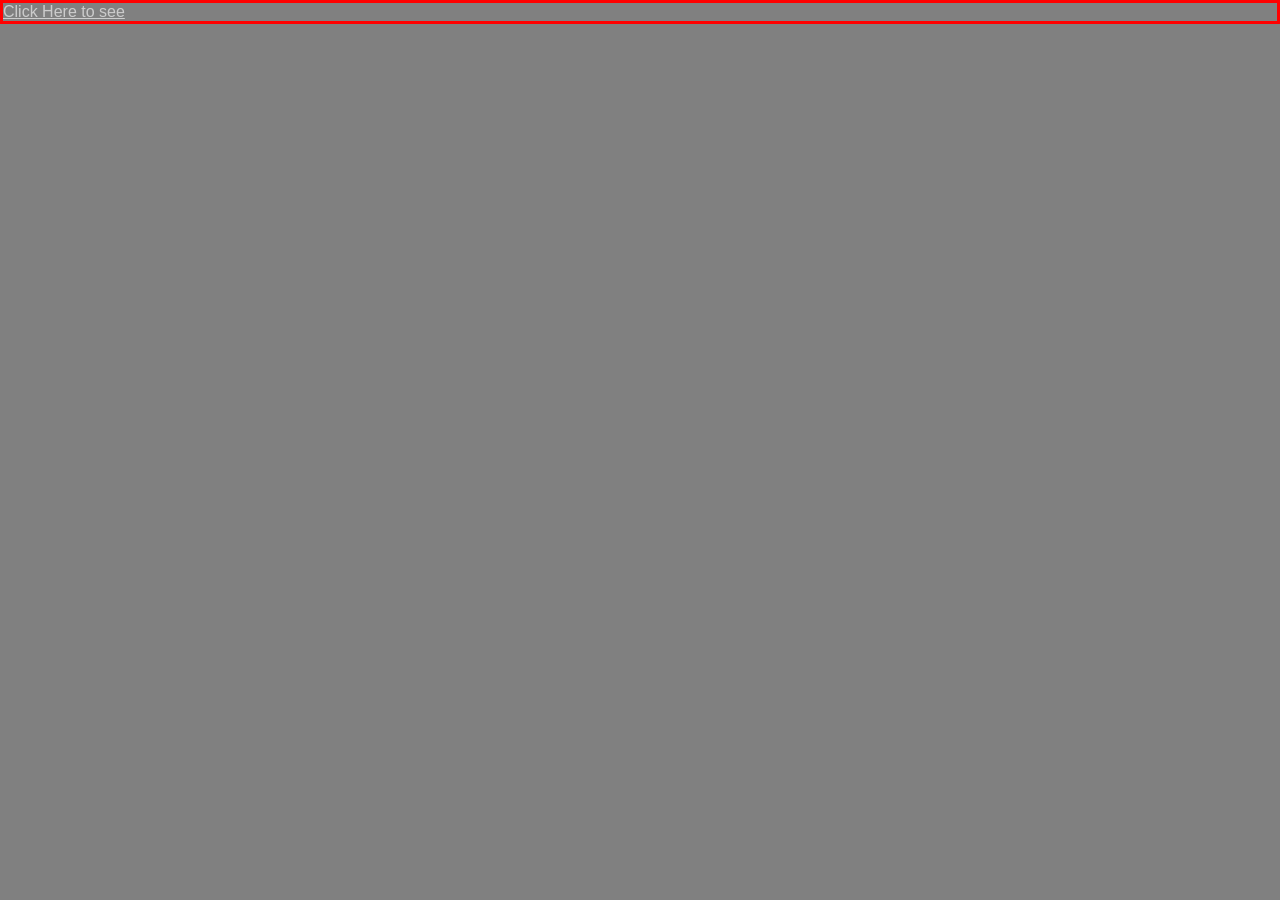
<file: index.html>
<!Doctype html>
<html lang="en">
  <head>
    <meta charset="utf-8">
    <meta name="viewport" content="width=device-width">
    <title>Trail of assets.js</title>
  </head>
  <link rel="stylesheet" href="style.css">
  <body>
    <div class="container">
      <div class="workload">
        <a href="pay.html" id="workflow" class="v-shape">Click Here to see</a>
      </div>
    </div>
  </body>
  <script src="assets.js"></script>
  <script src="script.js"></script>
</html>
</file>
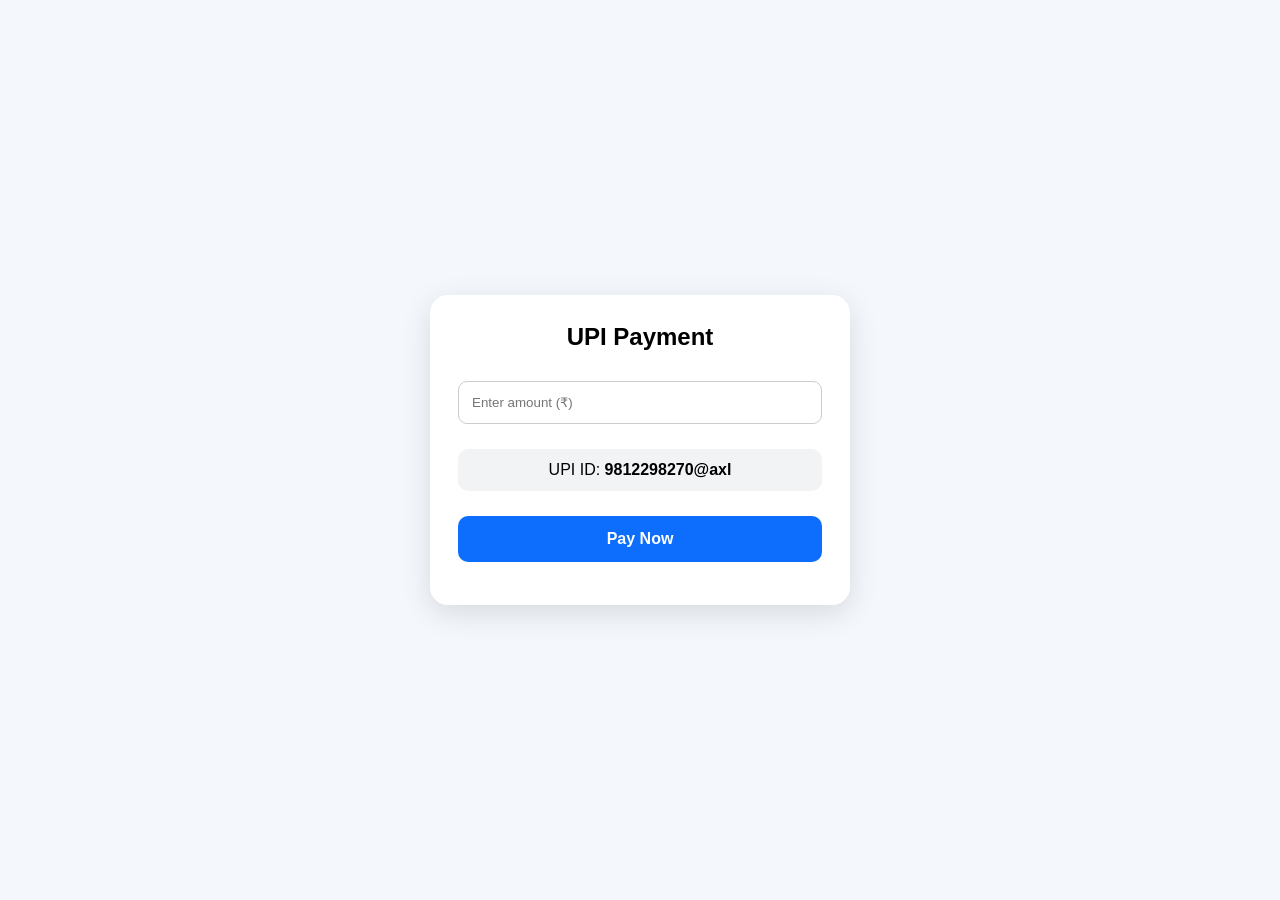
<file: pay.html>
<!DOCTYPE html>
<html lang="en">
<head>
  <meta charset="UTF-8">
  <meta name="viewport" content="width=device-width, initial-scale=1.0">
  <title>Payment</title>

  <style>
    * {
      box-sizing: border-box;
      font-family: Arial, sans-serif;
    }

    body {
      margin: 0;
      min-height: 100vh;
      display: flex;
      justify-content: center;
      align-items: center;
      background: #f4f7fb;
    }

    .box {
      width: 92%;
      max-width: 420px;
      background: white;
      padding: 28px;
      border-radius: 18px;
      box-shadow: 0 8px 30px rgba(0,0,0,.12);
      text-align: center;
    }

    h2 {
      margin-top: 0;
    }

    input {
      width: 100%;
      padding: 13px;
      margin: 10px 0;
      border: 1px solid #ccc;
      border-radius: 9px;
    }

    button {
      width: 100%;
      padding: 14px;
      margin-top: 10px;
      border: 0;
      border-radius: 10px;
      background: #0d6efd;
      color: white;
      font-size: 16px;
      font-weight: bold;
    }

    .upi {
      background: #f1f3f5;
      padding: 12px;
      border-radius: 10px;
      margin: 15px 0;
      word-break: break-all;
    }

    #uploadSection {
      display: none;
      margin-top: 20px;
    }

    .status {
      margin-top: 15px;
      font-size: 14px;
      color: #555;
    }
  </style>
</head>

<body>

<div class="box">

  <h2>UPI Payment</h2>

  <input
    type="number"
    id="amount"
    placeholder="Enter amount (₹)"
    min="1"
  >

  <div class="upi">
    UPI ID: <b>9812298270@axl</b>
  </div>

  <button onclick="payNow()">Pay Now</button>

  <div id="uploadSection">

    <p><b>Payment complete hone ke baad screenshot upload karein</b></p>

    <input
      type="file"
      id="screenshot"
      accept="image/*"
    >

    <button onclick="submitScreenshot()">
      Submit Screenshot
    </button>

  </div>

  <div class="status" id="status"></div>

</div>

<script>
  let paymentAmount = "";

  function payNow() {

    const amount = document.getElementById("amount").value;

    if (!amount || Number(amount) <= 0) {
      alert("Please enter a valid amount.");
      return;
    }

    paymentAmount = amount;

    const upiUrl =
      "upi://pay" +
      "?pa=" + encodeURIComponent("9812298270@axl") +
      "&pn=" + encodeURIComponent("Payment") +
      "&am=" + encodeURIComponent(amount) +
      "&cu=INR";

    window.location.href = upiUrl;

    setTimeout(function () {
      document.getElementById("uploadSection").style.display = "block";
    }, 1500);
  }

  function submitScreenshot() {

    const file = document.getElementById("screenshot").files[0];

    if (!file) {
      alert("Please upload your payment screenshot.");
      return;
    }

    document.getElementById("status").innerText =
      "Screenshot selected. Opening WhatsApp...";

    const message =
      "Payment Screenshot Submission\n\n" +
      "Amount: ₹" + paymentAmount +
      "\nScreenshot: I will send it in this WhatsApp chat.";

    const whatsappUrl =
      "https://wa.me/919540823706?text=" +
      encodeURIComponent(message);

    window.location.href = whatsappUrl;
  }
</script>

</body>
</html>
</file>
<file: style.css>
*{
margin: 0;
padding: 0;
font-family: 'poppins',sans-serif;
box-sizing: border-box;
}
body{
display:flex;
flex-direction: column;
background-color: grey;
}
.workload {
  align-items: center;
  justify-content: center;
  border: solid red;
}
.v-shape {
  align-items: center;
  justify-content: center;
  background-color: linear-gradient(110deg,grey blue);
  color: #ccc;
}
</file>
